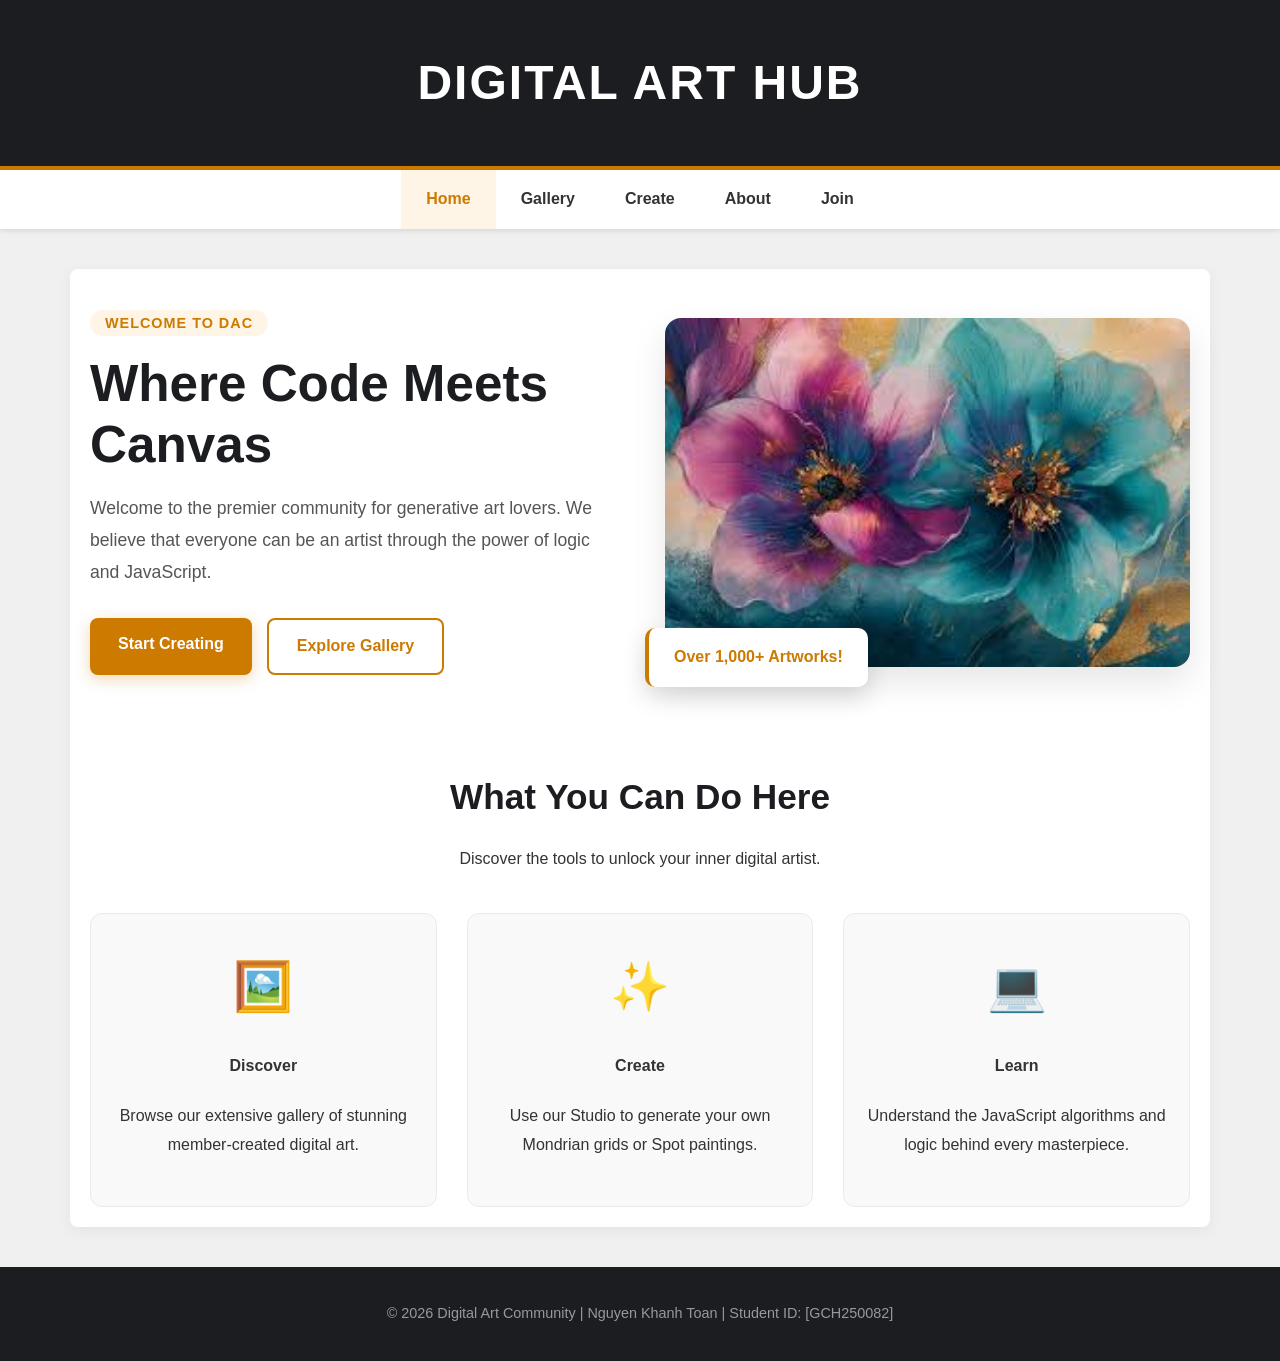
<file: CW/index.html>
<!DOCTYPE html>
<html lang="en">
<head>
    <meta charset="UTF-8">
    <title>Home - Digital Art Community</title>
    <link rel="stylesheet" href="css/grid.css">
</head>
<body>
    <header><h1>Digital Art Hub</h1></header>
    <nav>
        <ul>
            <li><a href="index.html" class="active">Home</a></li>
            <li><a href="gallery.html">Gallery</a></li>
            <li><a href="create.html">Create</a></li>
            <li><a href="about.html">About</a></li>
            <li><a href="join.html">Join</a></li>
        </ul>
    </nav>
<main>
    <section class="hero-modern">
        <div class="hero-content">
            <span class="badge">Welcome to DAC</span>
            <h2>Where Code Meets Canvas</h2>
            <p>Welcome to the premier community for generative art lovers. We believe that everyone can be an artist through the power of logic and JavaScript.</p>
            
            <div class="hero-buttons">
                <a href="create.html" class="btn-primary">Start Creating</a>
                <a href="gallery.html" class="btn-secondary">Explore Gallery</a>
            </div>
        </div>
        
        <div class="hero-image-wrapper">
            <img src="images/index.jpg" alt="A colorful floral generative art piece representing our community">
            <div class="floating-card">Over 1,000+ Artworks!</div>
        </div>
    </section>

    <section class="features-section">
        <div class="section-header">
            <h3>What You Can Do Here</h3>
            <p>Discover the tools to unlock your inner digital artist.</p>
        </div>
        
        <div class="features-grid">
            <div class="feature-card">
                <div class="icon">🖼️</div>
                <h4>Discover</h4>
                <p>Browse our extensive gallery of stunning member-created digital art.</p>
            </div>
            <div class="feature-card">
                <div class="icon">✨</div>
                <h4>Create</h4>
                <p>Use our Studio to generate your own Mondrian grids or Spot paintings.</p>
            </div>
            <div class="feature-card">
                <div class="icon">💻</div>
                <h4>Learn</h4>
                <p>Understand the JavaScript algorithms and logic behind every masterpiece.</p>
            </div>
        </div>
    </section>
</main>
    

    <footer><p>&copy; 2026 Digital Art Community | Nguyen Khanh Toan | Student ID: [GCH250082]</p></footer>
</body>
</html>
</file>
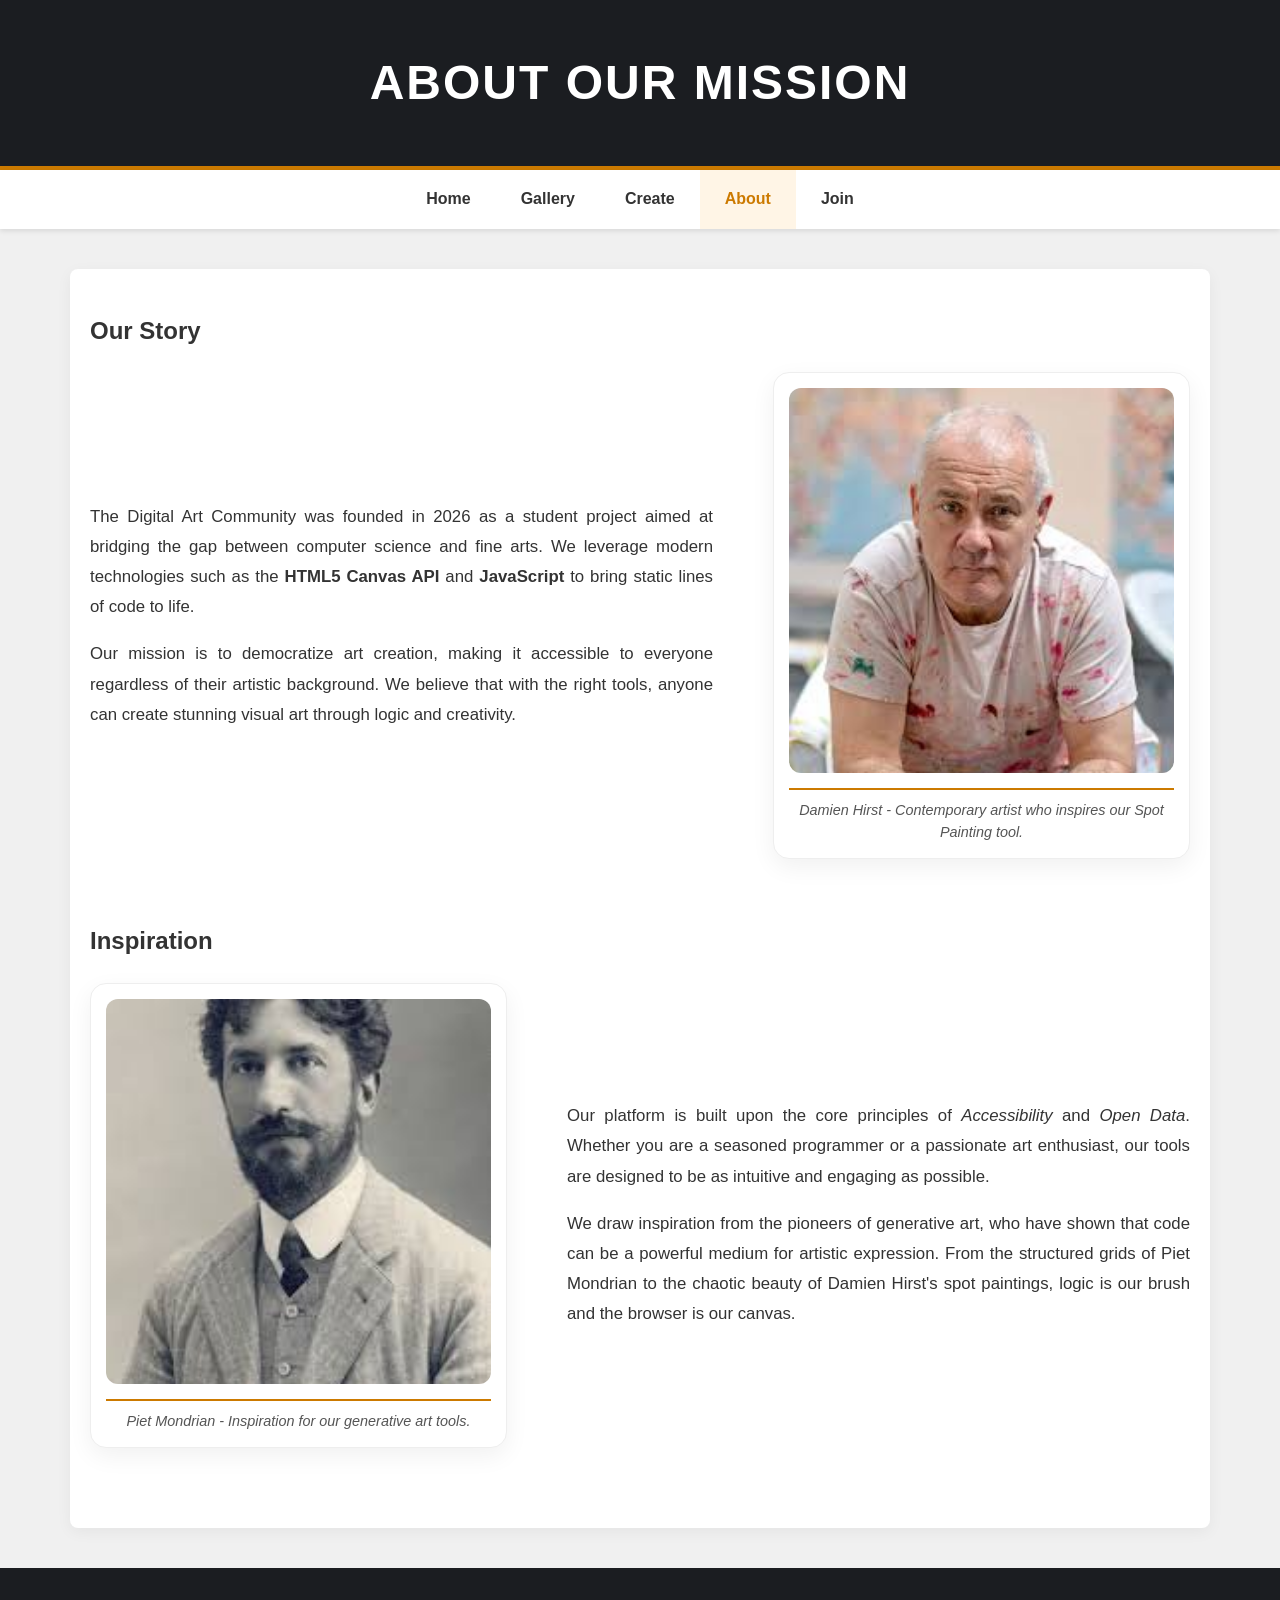
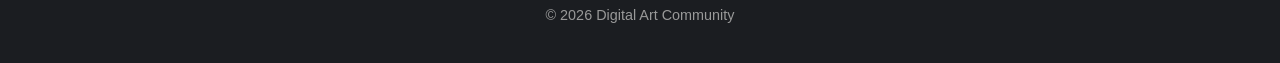
<file: CW/about.html>
<!DOCTYPE html>
<html lang="en">
<head>
    <meta charset="UTF-8">
    <title>About Us - Digital Art Community</title>
    <link rel="stylesheet" href="css/grid.css">
    <style>
        /* Tối ưu Typography cho trang About */
        .content-body {
            column-count: 2; /* Chia 2 cột để lấy điểm layout nâng cao */
            column-gap: 40px;
            text-align: justify;
        }
        @media (max-width: 768px) { .content-body { column-count: 1; } }
    </style>
</head>
<body>
    <header><h1>About Our Mission</h1></header>
    <nav>
        <ul>
            <li><a href="index.html">Home</a></li>
            <li><a href="gallery.html">Gallery</a></li>
            <li><a href="create.html">Create</a></li>
            <li><a href="about.html" class="active">About</a></li>
            <li><a href="join.html">Join</a></li>
        </ul>
    </nav>
<main>
    <section class="about-intro">
        <h2>Our Story</h2>
        <div class="about-flex">
            <div class="text-content">
                <p>The Digital Art Community was founded in 2026 as a student project aimed at bridging the gap between computer science and fine arts. We leverage modern technologies such as the <strong>HTML5 Canvas API</strong> and <strong>JavaScript</strong> to bring static lines of code to life.</p>
                <p>Our mission is to democratize art creation, making it accessible to everyone regardless of their artistic background. We believe that with the right tools, anyone can create stunning visual art through logic and creativity.</p>
            </div>
            <figure class="about-figure">
                <img src="images/damien.jpg" alt="Portrait of artist Damien Hirst">
                <figcaption>Damien Hirst - Contemporary artist who inspires our Spot Painting tool.</figcaption>
            </figure>
        </div>
    </section>

    <section class="inspiration">
        <h2>Inspiration</h2>
        <div class="about-flex reverse-layout"> 
            <div class="text-content">
                <p>Our platform is built upon the core principles of <em>Accessibility</em> and <em>Open Data</em>. Whether you are a seasoned programmer or a passionate art enthusiast, our tools are designed to be as intuitive and engaging as possible.</p>
                <p>We draw inspiration from the pioneers of generative art, who have shown that code can be a powerful medium for artistic expression. From the structured grids of Piet Mondrian to the chaotic beauty of Damien Hirst's spot paintings, logic is our brush and the browser is our canvas.</p>
            </div>
            <figure class="about-figure artist-card">
                <img src="images/piet.jpg" alt="Piet Mondrian portrait">
                <figcaption>Piet Mondrian - Inspiration for our generative art tools.</figcaption>
            </figure>
        </div>
    </section>
</main>

    <footer><p>&copy; 2026 Digital Art Community</p></footer>
</body>
</html>
</file>
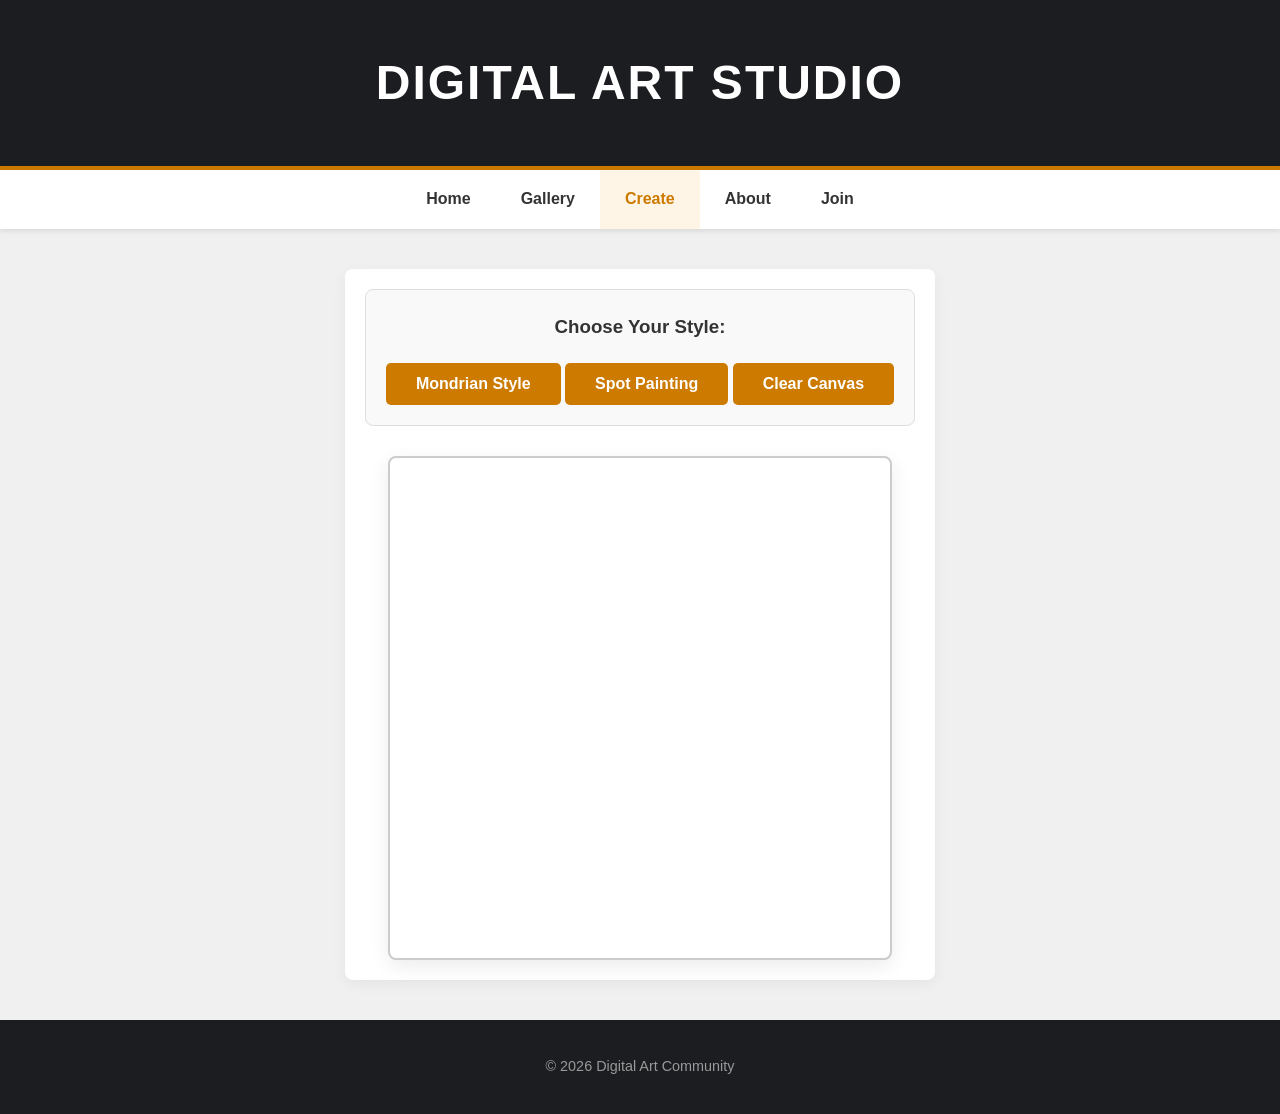
<file: CW/create.html>
<!DOCTYPE html>
<html lang="en">
<head>
    <meta charset="UTF-8">
    <title>Studio - Create Your Art</title>
    <link rel="stylesheet" href="css/grid.css">
</head>
<body>
    <header><h1>Digital Art Studio</h1></header>
    <nav>
        <ul>
            <li><a href="index.html">Home</a></li>
            <li><a href="gallery.html">Gallery</a></li>
            <li><a href="create.html" class="active">Create</a></li>
            <li><a href="about.html">About</a></li>
            <li><a href="join.html">Join</a></li>
        </ul>
    </nav>

    <main>
        <div class="controls">
            <h3>Choose Your Style:</h3>
            <button onclick="generateMondrian()">Mondrian Style</button>
            <button onclick="generateSpots()">Spot Painting</button>
            <button onclick="clearCanvas()">Clear Canvas</button>
        </div>
        
        <canvas id="sCanvas" width="500" height="500"></canvas>
    </main>

    <footer><p>&copy; 2026 Digital Art Community</p></footer>

    <script src="js/canvas_logic.js"></script>
</body>
</html>
</file>
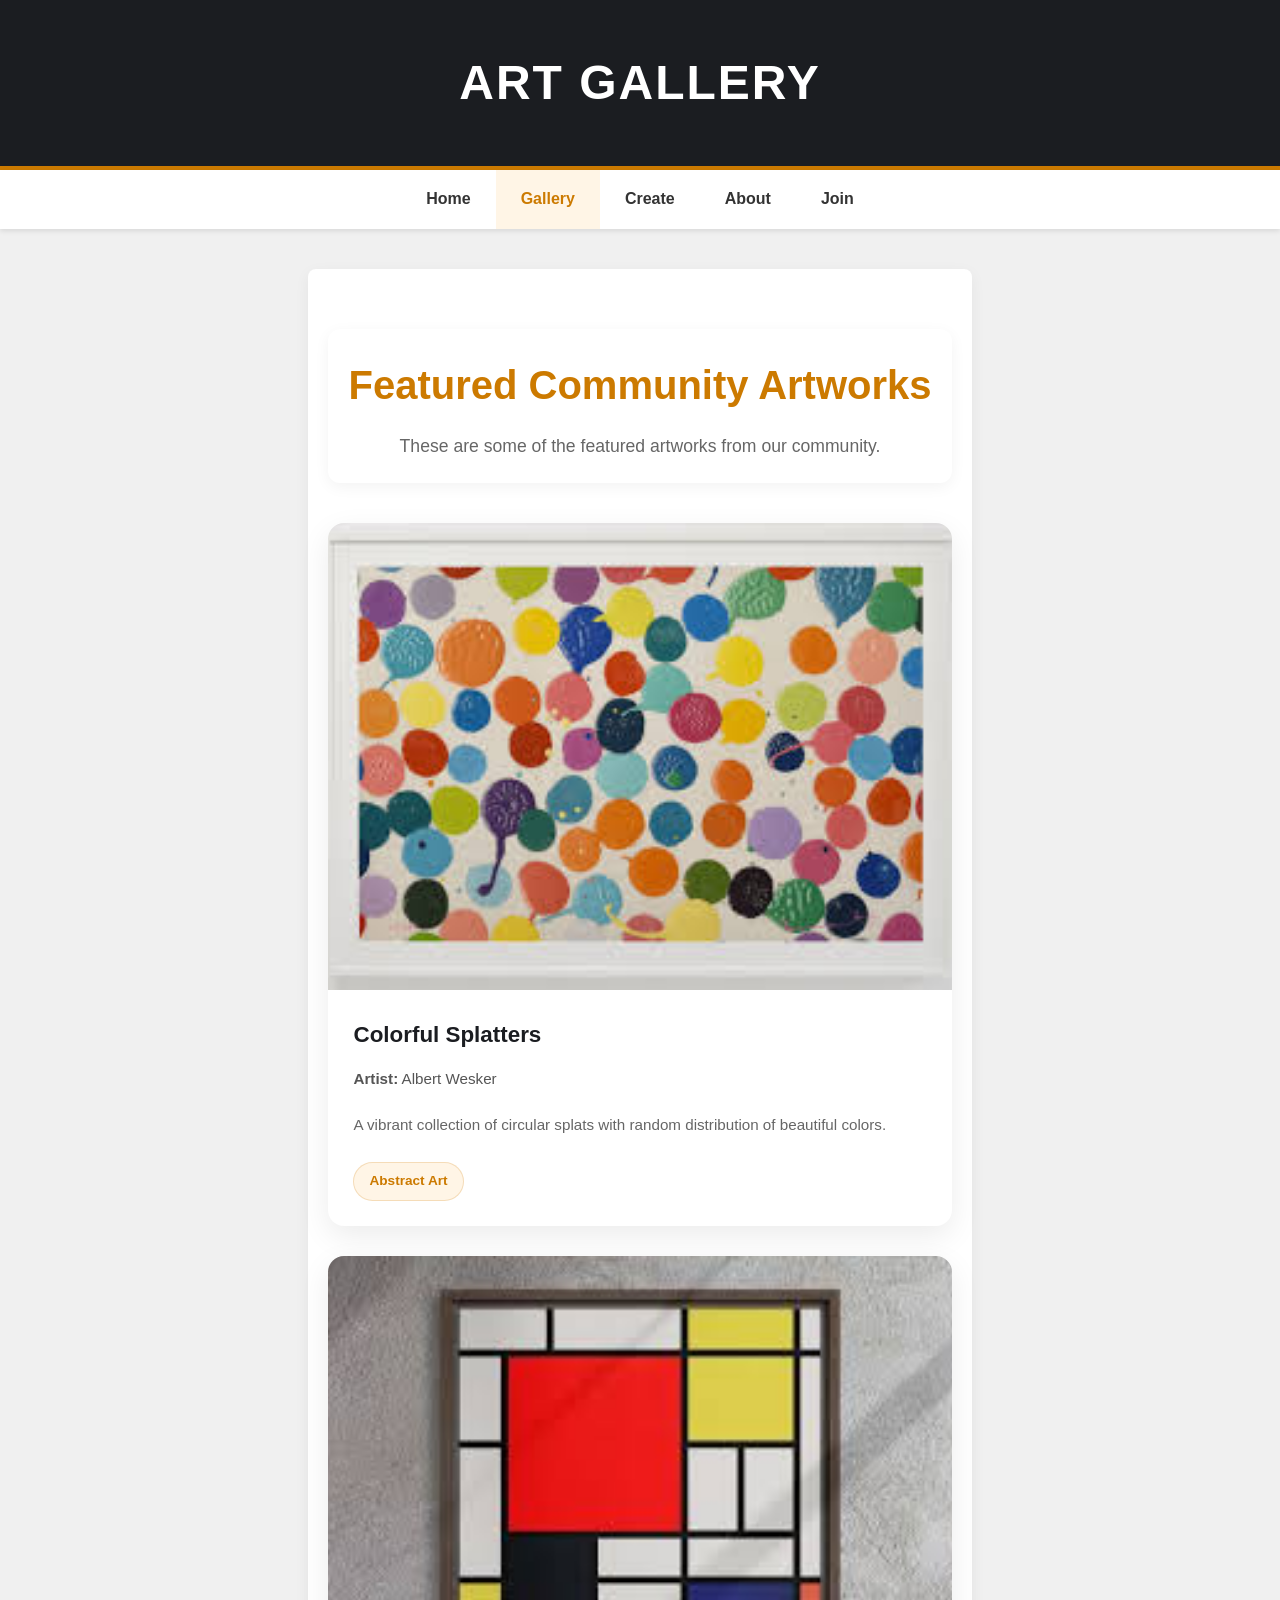
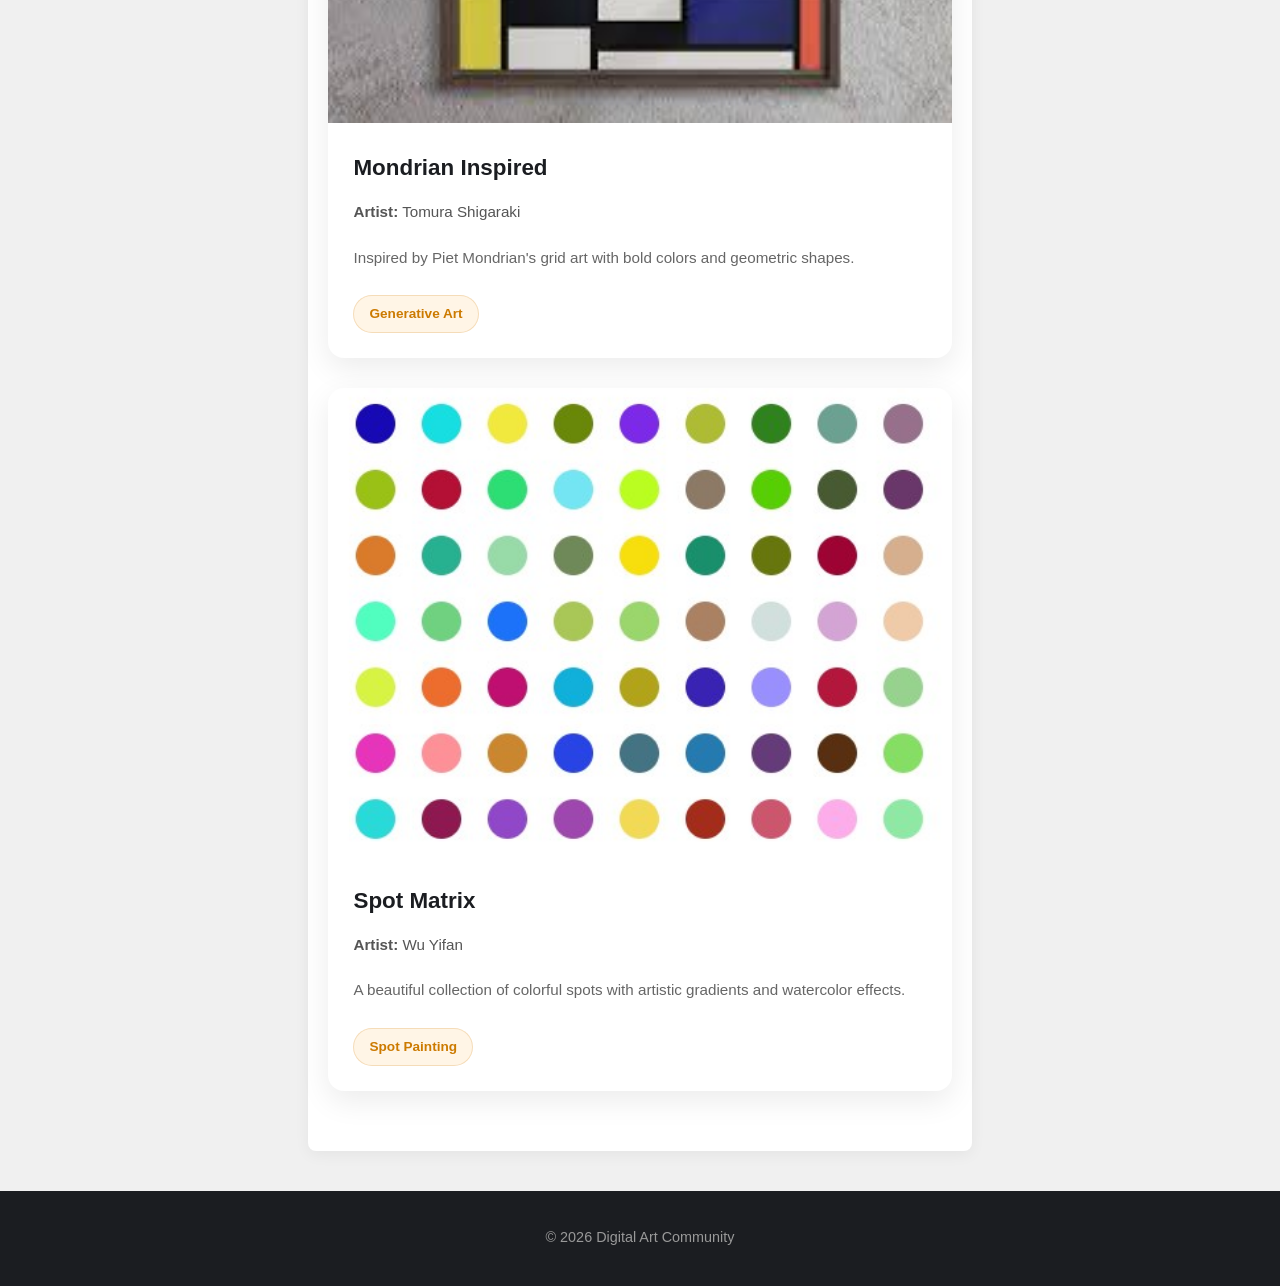
<file: CW/gallery.html>
<!DOCTYPE html>
<html lang="en">
<head>
    <meta charset="UTF-8">
    <title>Gallery - Art Community</title>
    <link rel="stylesheet" href="css/grid.css">
</head>
<body>
    <header><h1>Art Gallery</h1></header>
    <nav>
        <ul>
            <li><a href="index.html">Home</a></li>
            <li><a href="gallery.html" class="active">Gallery</a></li>
            <li><a href="create.html">Create</a></li>
            <li><a href="about.html">About</a></li>
            <li><a href="join.html">Join</a></li>
        </ul>
    </nav>

    <main>
        <main class="gallery-page">
            <div class="gallery-header">
                <h2>Featured Community Artworks</h2>
                <p>These are some of the featured artworks from our community.</p>
            </div>
        <div id="gallery-list"></div>
        </main>
    </main>
    <footer><p>&copy; 2026 Digital Art Community</p></footer>

    <script src="js/main.js"></script>
</body>
</html>
</file>
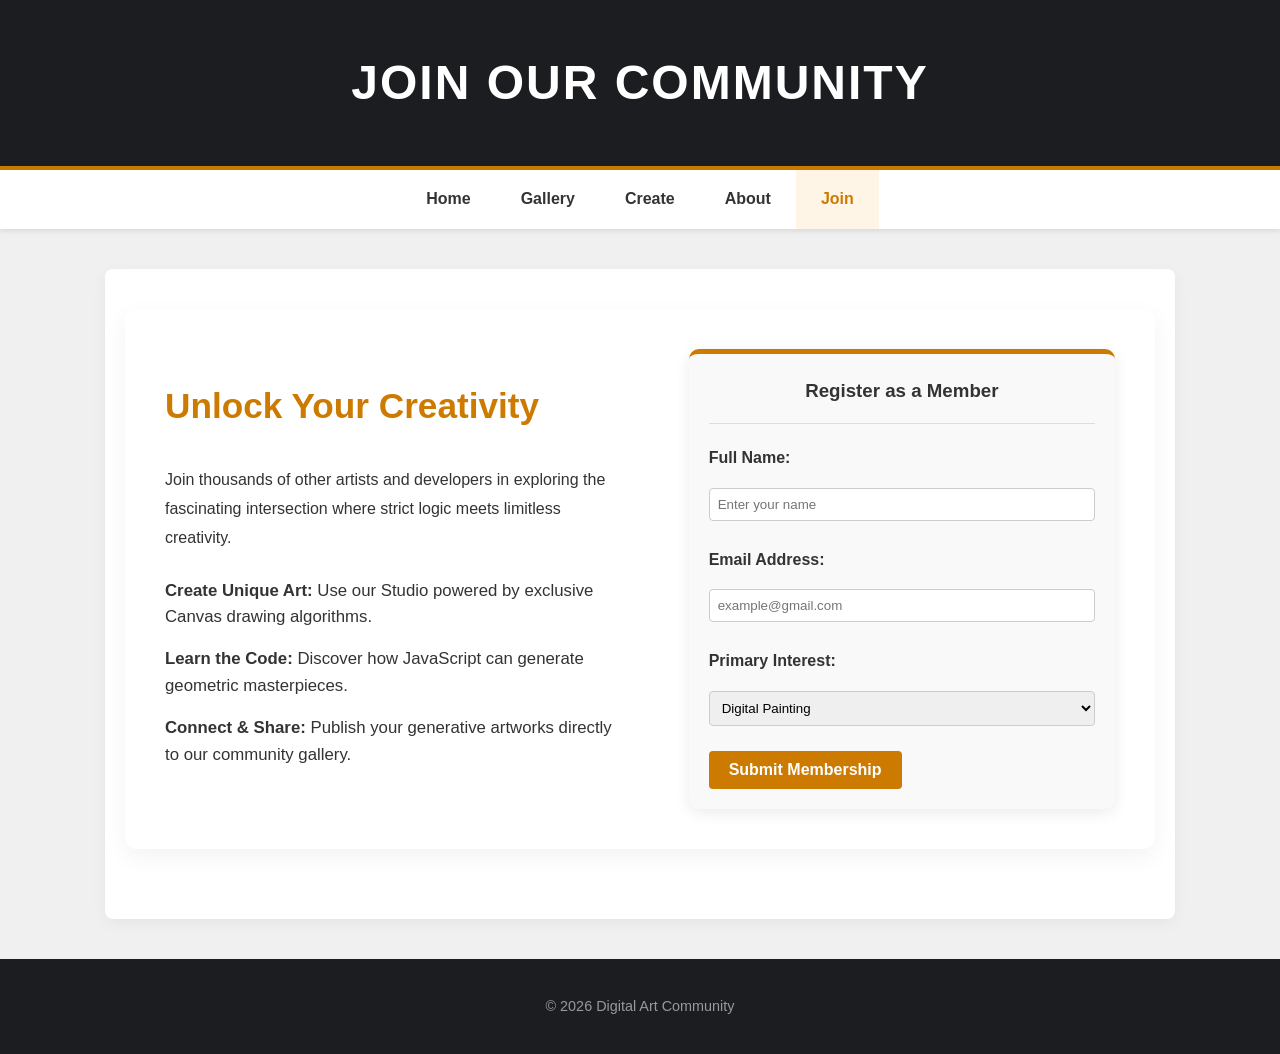
<file: CW/join.html>
<!DOCTYPE html>
<html lang="en">
<head>
    <meta charset="UTF-8">
    <title>Join Us - Art Community</title>
    <link rel="stylesheet" href="css/grid.css">
    <style>
        .form-container { background: #f9f9f9; padding: 20px; border-radius: 10px; }
        .form-group { margin-bottom: 15px; }
        label { display: block; margin-bottom: 5px; font-weight: bold; }
        input, select { width: 100%; padding: 8px; border: 1px solid #ccc; border-radius: 4px; }
        .error-msg { color: red; font-size: 0.9em; display: none; }
        button { background: #cc7a00; color: white; padding: 10px 20px; border: none; border-radius: 4px; cursor: pointer; }
    </style>
</head>
<body>
    <header><h1>Join Our Community</h1></header>
    <nav>
        <ul>
            <li><a href="index.html">Home</a></li>
            <li><a href="gallery.html">Gallery</a></li>
            <li><a href="create.html" >Create</a></li>
            <li><a href="about.html">About</a></li>
            <li><a href="join.html" class="active">Join</a></li>
        </ul>
    </nav>

    <main>
    <div class="join-wrapper">
        <div class="join-info">
            <h2>Unlock Your Creativity</h2>
            <p>Join thousands of other artists and developers in exploring the fascinating intersection where strict logic meets limitless creativity.</p>
            <ul class="benefits-list">
                <li><strong>Create Unique Art:</strong> Use our Studio powered by exclusive Canvas drawing algorithms.</li>
                <li><strong>Learn the Code:</strong> Discover how JavaScript can generate geometric masterpieces.</li>
                <li><strong>Connect & Share:</strong> Publish your generative artworks directly to our community gallery.</li>
            </ul>
        </div>

        <div class="form-container">
            <h3>Register as a Member</h3>
            <form id="registrationForm">
                <div class="form-group">
                    <label for="fullName">Full Name:</label>
                    <input type="text" id="fullName" placeholder="Enter your name">
                    <span id="nameError" class="error-msg">Please enter your name.</span>
                </div>
                
                <div class="form-group">
                    <label for="userEmail">Email Address:</label>
                    <input type="email" id="userEmail" placeholder="example@gmail.com">
                    <span id="emailError" class="error-msg">Please enter a valid email.</span>
                </div>

                <div class="form-group">
                    <label for="interest">Primary Interest:</label>
                    <select id="interest">
                        <option value="digital">Digital Painting</option>
                        <option value="code">Generative Art</option>
                        <option value="design">Graphic Design</option>
                    </select>
                </div>

                <button type="submit">Submit Membership</button>
            </form>
            <div id="successMessage" style="display:none; color: green; margin-top: 20px;">
                <h4>Welcome aboard! Your registration was successful.</h4>
            </div>
        </div>
    </div>
</main>

    <footer><p>&copy; 2026 Digital Art Community</p></footer>
    <script src="js/form_validation.js"></script>
</body>
</html>
</file>
<file: CW/css/grid.css>
/* 1. TYPOGRAPHY & RESET*/
:root {
    --primary-color: #cc7a00;
    --dark-bg: #1B1D21;
    --light-bg: #f9f9f9;
    --text-color: #333;
    --white: #ffffff;
}

body {
    font-family: 'Verdana', Geneva, sans-serif;
    line-height: 1.8;
    color: var(--text-color);
    margin: 0;
    background-color: #f0f0f0;
    display: grid;
    grid-template-areas: "header" "nav" "main" "footer";
    grid-template-rows: auto auto 1fr auto;
    min-height: 100vh;
}

/* 2. LAYOUT SECTIONS (HEADER, NAV, MAIN, FOOTER) */
header {
    grid-area: header;
    background-color: var(--dark-bg);
    color: var(--white);
    padding: 40px 20px;
    text-align: center;
    border-bottom: 4px solid var(--primary-color);
}

header h1 { font-size: 3em; margin: 0; letter-spacing: 2px; text-transform: uppercase; }

nav {
    grid-area: nav;
    background-color: var(--white);
    box-shadow: 0 2px 5px rgba(0,0,0,0.1);
    position: sticky;
    top: 0;
    z-index: 1000;
}

nav ul { list-style: none; display: flex; justify-content: center; padding: 0; margin: 0; }
nav li a { display: block; padding: 15px 25px; color: var(--text-color); text-decoration: none; font-weight: bold; transition: 0.3s; }
nav li a:hover, nav li a.active { color: var(--primary-color); background-color: #fff5e6; }

main {
    grid-area: main;
    max-width: 1100px;
    margin: 40px auto;
    padding: 20px;
    background: var(--white);
    box-shadow: 0 4px 15px rgba(0,0,0,0.05);
    border-radius: 8px;
}

footer { grid-area: footer; background-color: var(--dark-bg); color: #999; text-align: center; padding: 20px; font-size: 0.9em; }

/*  3. UI COMPONENTS (FORMS & BUTTONS)*/
input, select, textarea { width: 100%; padding: 12px; margin: 10px 0; border: 1px solid #ddd; border-radius: 6px; box-sizing: border-box; }
button { background-color: var(--primary-color); color: white; border: none; padding: 12px 30px; font-size: 1em; font-weight: bold; border-radius: 5px; cursor: pointer; transition: background 0.3s; }
button:hover { background-color: #a36200; }

/*  4. HOME PAGE STYLING (MARKETING STANDARD)*/
.hero-modern { display: flex; align-items: center; gap: 50px; margin-bottom: 70px; padding: 20px 0; }
.hero-content { flex: 1; }
.badge { background-color: #fff5e6; color: var(--primary-color); padding: 5px 15px; border-radius: 20px; font-weight: bold; font-size: 0.9em; text-transform: uppercase; letter-spacing: 1px; }
.hero-content h2 { font-size: 3.2em; color: var(--dark-bg); margin: 15px 0; line-height: 1.2; }
.hero-content p { font-size: 1.1em; color: #555; margin-bottom: 30px; }

.hero-buttons { display: flex; gap: 15px; }
.btn-primary, .btn-secondary { padding: 12px 28px; border-radius: 8px; font-weight: bold; text-decoration: none; transition: all 0.3s ease; text-align: center; }
.btn-primary { background-color: var(--primary-color); color: var(--white); box-shadow: 0 4px 15px rgba(204, 122, 0, 0.3); }
.btn-primary:hover { background-color: #a36200; transform: translateY(-3px); }
.btn-secondary { background-color: var(--white); color: var(--primary-color); border: 2px solid var(--primary-color); }
.btn-secondary:hover { background-color: #fff5e6; transform: translateY(-3px); }

.hero-image-wrapper { flex: 1; position: relative; }
.hero-image-wrapper img { width: 100%; border-radius: 16px; box-shadow: 0 15px 35px rgba(0,0,0,0.1); display: block; }
.floating-card { position: absolute; bottom: -20px; left: -20px; background: var(--white); padding: 15px 25px; border-radius: 10px; box-shadow: 0 10px 25px rgba(0,0,0,0.15); font-weight: bold; color: var(--primary-color); border-left: 4px solid var(--primary-color); }

.section-header { text-align: center; margin-bottom: 40px; }
.section-header h3 { font-size: 2.2em; color: var(--dark-bg); margin-bottom: 10px; }
.features-grid { display: grid; grid-template-columns: repeat(3, 1fr); gap: 30px; }
.feature-card { background: var(--light-bg); padding: 30px 20px; border-radius: 12px; text-align: center; border: 1px solid #eaeaea; transition: transform 0.3s; }
.feature-card:hover { transform: translateY(-8px); border-color: var(--primary-color); box-shadow: 0 10px 20px rgba(0,0,0,0.05); }
.feature-card .icon { font-size: 3em; margin-bottom: 15px; }

/* 5. GALLERY PAGE STYLING (EXHIBITION STYLE)*/
main.gallery-page { background: transparent; box-shadow: none; padding: 0; max-width: 1200px; }
.gallery-header { text-align: center; margin-bottom: 40px; padding: 20px; background: var(--white); border-radius: 12px; box-shadow: 0 4px 15px rgba(0,0,0,0.05); }
.gallery-header h2 { color: var(--primary-color); font-size: 2.5em; margin: 0 0 10px 0; }
.gallery-header p { color: #666; font-size: 1.1em; margin: 0; }

#gallery-list { display: grid; grid-template-columns: repeat(auto-fit, minmax(300px, 1fr)); gap: 30px; margin-top: 20px; }
.art-card { background: var(--white); border: none; border-radius: 16px; overflow: hidden; box-shadow: 0 10px 30px rgba(0,0,0,0.08); transition: all 0.4s cubic-bezier(0.175, 0.885, 0.32, 1.275); display: flex; flex-direction: column; }
.art-card:hover { transform: translateY(-12px); box-shadow: 0 15px 35px rgba(204, 122, 0, 0.2); }
.art-image-wrapper { overflow: hidden; width: 100%; }
.art-image { width: 100%; aspect-ratio: 4/3; object-fit: cover; display: block; transition: transform 0.5s ease; }
.art-card:hover .art-image { transform: scale(1.08); }
.art-content { padding: 25px; flex-grow: 1; display: flex; flex-direction: column; }
.art-card h3 { margin: 0 0 5px 0; color: var(--dark-bg); font-size: 1.4em; }
.art-card p { margin: 5px 0; color: #555; font-size: 0.95em; }
.art-card p.description { flex-grow: 1; margin-top: 15px; line-height: 1.6; color: #666; }
.tag { display: inline-block; background-color: #fff5e6; color: var(--primary-color); padding: 6px 15px; border-radius: 30px; font-size: 0.85em; font-weight: bold; margin-top: 20px; width: fit-content; border: 1px solid rgba(204, 122, 0, 0.2); }

/* 6. CREATE PAGE STYLING (STUDIO)*/
.controls { text-align: center; margin-bottom: 30px; background: var(--light-bg); padding: 20px; border-radius: 8px; border: 1px solid #ddd; }
.controls h3 { margin-top: 0; color: var(--text-color); }
#sCanvas { display: block; margin: 0 auto; border: 2px solid #ccc; border-radius: 8px; background: #fff; box-shadow: 0 6px 20px rgba(0,0,0,0.08); max-width: 100%; }

/* 7. ABOUT PAGE STYLING (ZIG-ZAG LAYOUT)*/
.about-flex { display: flex; align-items: center; justify-content: space-between; gap: 60px; margin-bottom: 60px; }
.about-flex.reverse-layout { flex-direction: row-reverse; }
.text-content { flex: 1; font-size: 1.05em; line-height: 1.8; text-align: justify; }

.about-figure { flex: 0 0 35%; margin: 0; text-align: center; background: var(--white); padding: 15px; border-radius: 16px; box-shadow: 0 8px 25px rgba(0,0,0,0.06); border: 1px solid #eee; }
.about-figure img { width: 100%; aspect-ratio: 1/1; object-fit: cover; border-radius: 12px; display: block; }
.about-figure figcaption { font-size: 0.9em; color: #555; font-style: italic; margin-top: 15px; line-height: 1.5; border-top: 2px solid var(--primary-color); padding-top: 10px; }
.inspiration::after { content: ""; clear: both; display: table; }

/* 8. JOIN PAGE STYLING (SPLIT LAYOUT)*/
.join-wrapper { display: flex; align-items: center; justify-content: space-between; gap: 40px; background: var(--white); padding: 40px; border-radius: 12px; box-shadow: 0 8px 25px rgba(0,0,0,0.05); max-width: 950px; margin: 20px auto 50px; }
.join-info { flex: 1.2; padding-right: 20px; }
.join-info h2 { color: var(--primary-color); font-size: 2.2em; margin-top: 0; }
.benefits-list { list-style: none; padding: 0; margin-top: 25px; }
.benefits-list li { margin-bottom: 15px; font-size: 1.05em; line-height: 1.6; }
.form-container { flex: 1; background: var(--light-bg); padding: 30px; border-radius: 8px; border-top: 5px solid var(--primary-color); box-shadow: 0 4px 15px rgba(0,0,0,0.08); }
.form-container h3 { margin-top: 0; text-align: center; border-bottom: 1px solid #ddd; padding-bottom: 15px; margin-bottom: 20px; }

/*  9. RESPONSIVE DESIGN */
@media (max-width: 768px) {
    /* Menu & Main */
    nav ul { flex-direction: column; text-align: center; }
    main { margin: 10px; padding: 15px; }

    /* Home */
    .hero-modern { flex-direction: column; text-align: center; gap: 30px; }
    .hero-buttons { justify-content: center; flex-direction: column; }
    .floating-card { display: none; }
    .features-grid { grid-template-columns: 1fr; }

    /* About */
    .about-flex { flex-direction: column; text-align: left; }
    .text-content { text-align: left; }
    .about-figure { flex: 0 0 100%; width: 100%; margin-top: 20px; }
    
    /* Join */
    .join-wrapper { flex-direction: column; padding: 20px; }
    .join-info { padding-right: 0; text-align: center; }
    .benefits-list li { text-align: left; }
}
</file>
